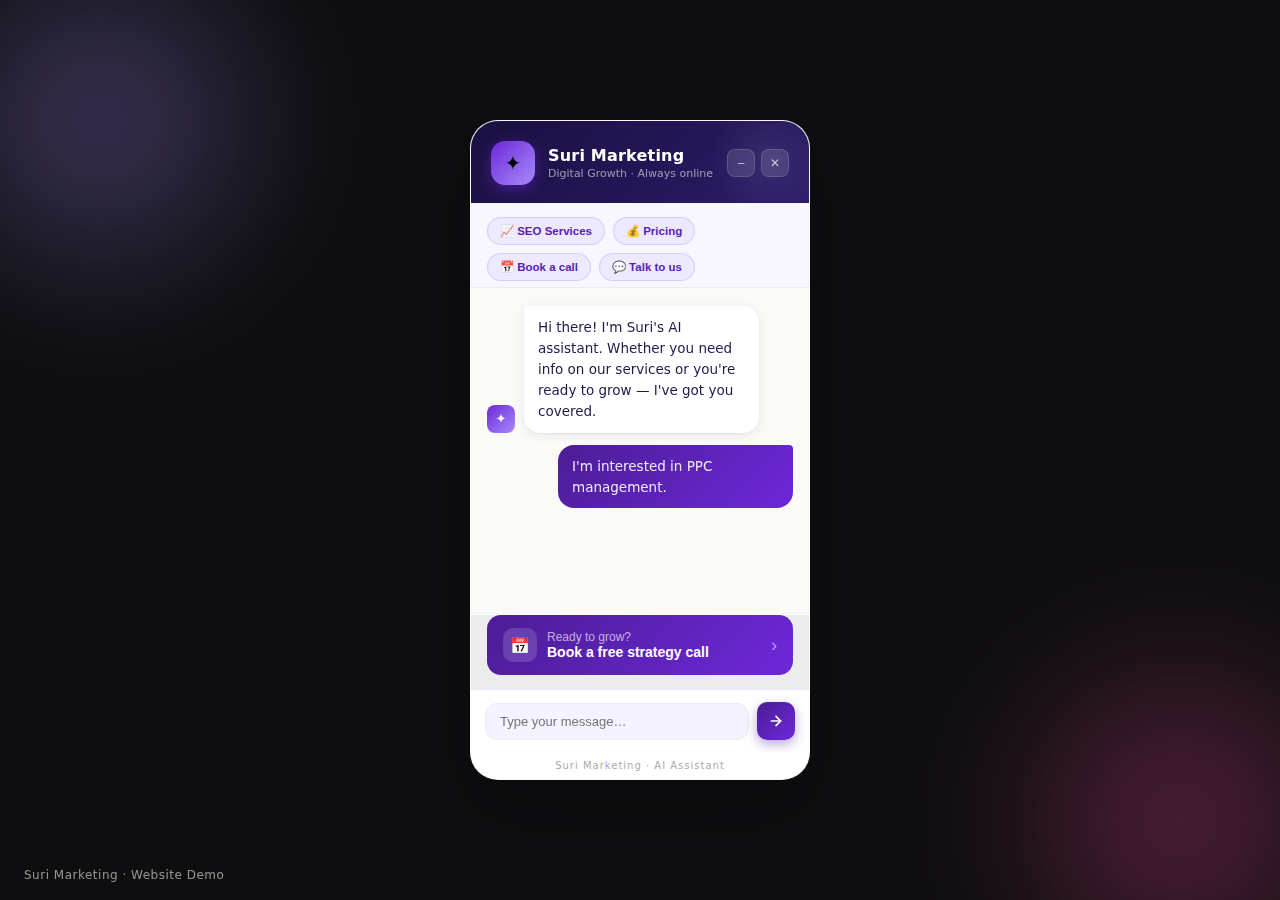
<file: indigo-glass.html>
<!DOCTYPE html>
<html lang="en">
<head>
  <meta charset="UTF-8" />
  <meta name="viewport" content="width=device-width, initial-scale=1.0" />
  <title>Suri Marketing — Indigo Glass Widget</title>
  <link rel="stylesheet" href="indigo-glass.css" />
</head>
<body>

  <!-- Optional demo background (remove if embedding in a real site) -->
  <div class="demo-bg" aria-hidden="true">
    <div class="demo-bg__blob demo-bg__blob--1"></div>
    <div class="demo-bg__blob demo-bg__blob--2"></div>
    <p class="demo-label">Suri Marketing · Website Demo</p>
  </div>

  <!-- Chat Widget -->
  <div class="vb" role="dialog" aria-label="Suri Marketing Chat">

    <!-- Header -->
    <div class="vb-header">
      <div class="vb-header-bg"></div>

      <div class="vb-avatar" aria-hidden="true">✦</div>

      <div class="vb-header-text">
        <div class="vb-name">Suri Marketing</div>
        <div class="vb-tagline">Digital Growth · Always online</div>
      </div>

      <div class="vb-dots" aria-label="Widget controls">
        <button class="vb-dot" type="button" aria-label="Minimise">–</button>
        <button class="vb-dot" type="button" aria-label="Close">✕</button>
      </div>
    </div>

    <!-- Chips -->
    <div class="vb-chips" role="group" aria-label="Quick replies">
      <button class="vb-chip" type="button">📈 SEO Services</button>
      <button class="vb-chip" type="button">💰 Pricing</button>
      <button class="vb-chip" type="button">📅 Book a call</button>
      <button class="vb-chip" type="button">💬 Talk to us</button>
    </div>

    <!-- Messages -->
    <div class="vb-messages" aria-label="Messages">
      <div class="vb-msg-row">
        <div class="vb-msg-avatar" aria-hidden="true">✦</div>
        <div class="vb-bubble agent">
          Hi there! I'm Suri's AI assistant. Whether you need info on our services or you're ready to grow — I've got you covered.
        </div>
      </div>

      <div class="vb-msg-row user">
        <div class="vb-bubble user">
          I'm interested in PPC management.
        </div>
      </div>
      
    </div>

    <!-- Booking CTA -->
    <button class="vb-cta" type="button" aria-label="Book a free strategy call">
      <div class="vb-cta-icon" aria-hidden="true">📅</div>
      <div class="vb-cta-text">
        <div class="vb-cta-label">Ready to grow?</div>
        <div class="vb-cta-action">Book a free strategy call</div>
      </div>
      <div class="vb-cta-arrow" aria-hidden="true">›</div>
    </button>

    <!-- Footer -->
    <div class="vb-footer" role="group" aria-label="Message input">
      <input class="vb-input" type="text" placeholder="Type your message…" />
      <button class="vb-send" type="button" aria-label="Send">
        <svg class="arrow-icon" viewBox="0 0 24 24" fill="none">
          <line x1="5" y1="12" x2="19" y2="12"></line>
          <polyline points="12 5 19 12 12 19"></polyline>
        </svg>
      </button>
    </div>

    <div class="vb-powered">Suri Marketing · AI Assistant</div>
  </div>

  <script type="module" src="main.js"></script>

</body>
</html>
</file>
<file: indigo-glass.css>
/* Base */
* { box-sizing: border-box; }
html, body { height: 100%; }
body {
  margin: 0;
  font-family: system-ui, -apple-system, Segoe UI, Roboto, Arial, sans-serif;
  background: #0e0e10;
  display: grid;
  place-items: center;
}

/* Optional demo background */
.demo-bg {
  position: fixed;
  inset: 0;
  overflow: hidden;
  pointer-events: none;
}
.demo-bg__blob {
  position: absolute;
  width: 520px;
  height: 520px;
  border-radius: 50%;
  filter: blur(60px);
  opacity: 0.35;
}
.demo-bg__blob--1 {
  top: -140px;
  left: -160px;
  background: radial-gradient(circle, #a78bfa 0%, transparent 60%);
}
.demo-bg__blob--2 {
  bottom: -180px;
  right: -160px;
  background: radial-gradient(circle, #ec4899 0%, transparent 60%);
}
.demo-label {
  position: fixed;
  left: 24px;
  bottom: 18px;
  margin: 0;
  color: rgba(255,255,255,0.55);
  font-size: 12px;
  letter-spacing: 0.5px;
}

/* Widget */
.vb {
  width: 340px;
  height: 660px;
  display: flex;
  flex-direction: column;
  background: rgba(255,255,255,.92);
  backdrop-filter: blur(40px);
  border-radius: 28px;
  box-shadow: 0 30px 80px rgba(0,0,0,.25), 0 2px 0 rgba(255,255,255,.8) inset;
  overflow: hidden;
  border: 1px solid rgba(255,255,255,.6);
}

/* Header */
.vb-header {
  background: linear-gradient(135deg, #1a1040, #2d1b69);
  padding: 20px 20px 18px;
  display: flex;
  align-items: center;
  gap: 13px;
  position: relative;
  overflow: hidden;
}
.vb-header-bg {
  position: absolute;
  top: -20px;
  right: -20px;
  width: 120px;
  height: 120px;
  background: radial-gradient(circle, rgba(255,255,255,.08) 0%, transparent 70%);
  border-radius: 50%;
}
.vb-avatar {
  width: 44px;
  height: 44px;
  border-radius: 14px;
  background: linear-gradient(135deg, #6d28d9, #a78bfa);
  display: grid;
  place-items: center;
  font-size: 20px;
  box-shadow: 0 4px 15px rgba(109,40,217,.5);
  z-index: 1;
}
.vb-header-text { flex: 1; z-index: 1; }
.vb-name {
  font-weight: 800;
  font-size: 16px;
  color: #fff;
  letter-spacing: 0.2px;
}
.vb-tagline {
  font-size: 11px;
  color: rgba(255,255,255,.55);
  margin-top: 2px;
}
.vb-dots { display: flex; gap: 6px; z-index: 1; }
.vb-dot {
  width: 28px;
  height: 28px;
  border-radius: 8px;
  background: rgba(255,255,255,.12);
  border: 1px solid rgba(255,255,255,.14);
  color: rgba(255,255,255,.7);
  display: grid;
  place-items: center;
  font-size: 12px;
  cursor: pointer;
}
.vb-dot:active { transform: translateY(1px); }

/* Chips */
.vb-chips {
  padding: 14px 16px 6px;
  display: flex;
  gap: 8px;
  flex-wrap: wrap;
  background: #f8f7ff;
  border-bottom: 1px solid #ede9fe;
}
.vb-chip {
  padding: 6px 12px;
  border-radius: 999px;
  font-size: 11.5px;
  font-weight: 600;
  background: #ede9fe;
  color: #5b21b6;
  cursor: pointer;
  border: 1px solid rgba(109,40,217,.15);
}
.vb-chip:hover { background: #ddd6fe; }

/* Messages */
.vb-messages {
  padding: 18px 16px;
  display: flex;
  flex-direction: column;
  gap: 12px;
  background: #fafaf9;
  min-height: 180px;

  flex: 1;
  overflow-y: auto;
}
.vb-msg-row {
  display: flex;
  gap: 9px;
  align-items: flex-end;
}
.vb-msg-row.user { flex-direction: row-reverse; }

.vb-msg-avatar {
  width: 28px;
  height: 28px;
  border-radius: 8px;
  background: linear-gradient(135deg, #6d28d9, #a78bfa);
  display: grid;
  place-items: center;
  font-size: 13px;
  flex-shrink: 0;
  color: #fff;
}

.vb-bubble {
  max-width: 235px;
  padding: 11px 14px;
  font-size: 13.5px;
  line-height: 1.55;
}
.vb-bubble.agent {
  background: #fff;
  color: #1e1b4b;
  border-radius: 4px 16px 16px 16px;
  box-shadow: 0 2px 12px rgba(0,0,0,.08), 0 1px 0 rgba(0,0,0,.04);
}
.vb-bubble.user {
  background: linear-gradient(135deg, #4c1d95, #6d28d9);
  color: #ede9fe;
  border-radius: 16px 4px 16px 16px;
}

/* CTA */
.vb-cta {
  width: calc(100% - 32px);
  margin: 0 16px 14px;
  background: linear-gradient(135deg, #4c1d95, #6d28d9);
  border-radius: 14px;
  padding: 13px 16px;
  display: flex;
  align-items: center;
  gap: 10px;
  cursor: pointer;
  border: none;
}
.vb-cta:active { transform: translateY(1px); }

.vb-cta-icon {
  width: 34px;
  height: 34px;
  border-radius: 10px;
  background: rgba(255,255,255,.15);
  display: grid;
  place-items: center;
  font-size: 16px;
  flex-shrink: 0;
}
.vb-cta-text { flex: 1; text-align: left; }
.vb-cta-label { font-size: 12px; color: rgba(255,255,255,.65); }
.vb-cta-action { font-weight: 800; font-size: 14px; color: #fff; }
.vb-cta-arrow { font-size: 18px; color: rgba(255,255,255,.55); }

/* Footer */
.vb-footer {
  padding: 12px 14px;
  background: #fff;
  border-top: 1px solid #ede9fe;
  display: flex;
  gap: 8px;
  align-items: center;
}
.vb-input {
  flex: 1;
  background: #f5f3ff;
  border: 1.5px solid #ede9fe;
  border-radius: 12px;
  padding: 10px 14px;
  font-size: 13px;
  color: #111827;
  outline: none;
}
.vb-send {
  width: 38px;
  height: 38px;
  border: none;
  background: linear-gradient(135deg, #4c1d95, #6d28d9);
  border-radius: 10px;
  display: grid;
  place-items: center;
  cursor: pointer;
  box-shadow: 0 4px 12px rgba(79,36,149,.4);
}
.arrow-icon {
  width: 16px;
  height: 16px;
  stroke: #fff;
  stroke-width: 2.5;
  stroke-linecap: round;
  stroke-linejoin: round;
}

/* Footer label */
.vb-powered {
  text-align: center;
  font-size: 10px;
  color: #aaa;
  padding: 8px 7px;
  letter-spacing: 1px;
  background: #fff;
}

.vb-messages::-webkit-scrollbar {
  width: 6px;
}

.vb-messages::-webkit-scrollbar-thumb {
  background: rgba(109,40,217,0.3);
  border-radius: 10px;
}
</file>
